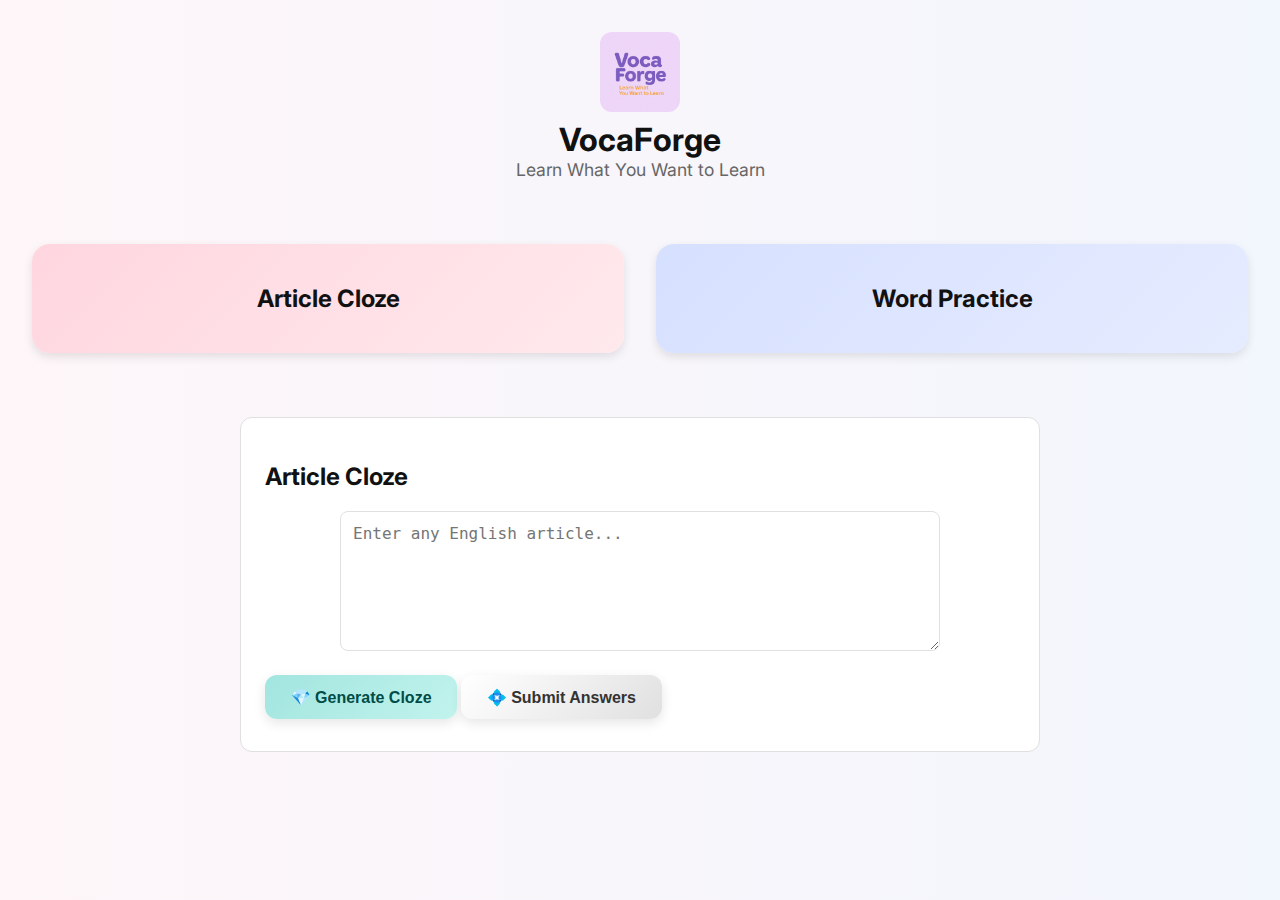
<file: index.html>
<html lang="en">
<head>
  <meta charset="UTF-8" />
  <meta name="viewport" content="width=device-width, initial-scale=1.0" />
  <title>VocaForge - English Practice Tool</title>
  <link href="https://fonts.googleapis.com/css2?family=Inter:wght@400;600&display=swap" rel="stylesheet">
  <style>
    :root {
      --primary: #111;
      --accent: #c5322c;
      --bg: #fafafa;
      --light-border: #e0e0e0;
      --card-bg: #fff;
    }

    body {
      margin: 0;
      padding: 0;
      font-family: 'Inter', sans-serif;
      background: linear-gradient(to right, #fef6f9, #f2f6fd);
      background-repeat: repeat;
      color: var(--primary);
    }

    .brand {
      text-align: center;
      margin-top: 2rem;
    }

    .brand img {
      width: 80px;
      height: auto;
      border-radius: 12px;
      margin-bottom: 0.5rem;
    }

    .brand strong {
      font-size: 2rem;
      display: block;
    }

    .slogan-inline {
      font-size: 1.1rem;
      color: #666;
      margin-top: 0.3rem;
    }

    .home-buttons {
      display: flex;
      justify-content: center;
      flex-wrap: wrap;
      gap: 2rem;
      margin: 4rem 2rem 2rem;
    }

    .home-button {
      flex: 1 1 240px;
      color: #111;
      text-align: center;
      padding: 2.5rem 1.5rem;
      font-size: 1.5rem;
      font-weight: bold;
      border-radius: 18px;
      cursor: pointer;
      transition: transform 0.2s ease;
      box-shadow: 0 4px 10px rgba(0,0,0,0.1);
    }

    .home-button:hover {
      transform: scale(1.05);
    }

    .home-button.cloze {
      background: linear-gradient(135deg, #ffd6e0, #ffe9ec);
    }

    .home-button.cloze:hover {
      background: linear-gradient(135deg, #ffc5d2, #ffdfe6);
    }

    .home-button.word {
      background: linear-gradient(135deg, #d6e0ff, #e6ecff);
    }

    .home-button.word:hover {
      background: linear-gradient(135deg, #c2d3ff, #d8e2ff);
    }

    footer {
      text-align: center;
      margin-top: 3rem;
      font-size: 0.95rem;
      color: #777;
      line-height: 1.6;
      max-width: 600px;
      margin-left: auto;
      margin-right: auto;
      padding-bottom: 3rem;
    }

    .container {
      max-width: 800px;
      margin: auto;
      padding: 2rem;
    }

    .card {
      background-color: var(--card-bg);
      border: 1px solid var(--light-border);
      border-radius: 12px;
      padding: 1.5rem;
      margin-bottom: 2rem;
    }

    textarea, input[type="text"], select {
      width: 100%;
      padding: 0.75rem;
      font-size: 1rem;
      border: 1px solid var(--light-border);
      border-radius: 8px;
      margin: 0.5rem 0 1rem;
    }

    #articleInput {
      max-width: 600px;
      margin: 1rem auto;
      display: block;
    }

    #wordList {
      width: 100%;
      max-width: 600px;
      margin: 1rem 0;
    }

    #wordSection {
      display: none;
      flex-direction: column;
      align-items: center;
    }

    input[data-answer] {
      min-width: 50px;
      max-width: 120px;
      padding: 0.2rem 0.4rem;
      margin: 0 0.2rem;
      border: 1px solid #ccc;
      border-radius: 4px;
      font-size: 1rem;
      vertical-align: middle;
      text-align: center;
      transition: width 0.2s ease;
    }

    #wordAnswer {
      width: 60%;
      max-width: 300px;
      margin: 0 auto;
      display: block;
      text-align: center;
    }

    button {
  background-color: #e9d7fb;
  color: #5b3f9c;
  border: none;
  padding: 0.7rem 1.5rem;
  border-radius: 10px;
  font-size: 1rem;
  font-weight: bold;
  cursor: pointer;
  transition: background-color 0.3s ease;
  box-shadow: 0 2px 6px rgba(0,0,0,0.05);
}

    button:hover {
  background-color: #d8c3f3;
}


    input.wrong {
      border-color: red;
      background-color: #ffecec;
    }

    .cute-select {
  width: 200px;
  padding: 0.5rem 1rem;
  font-size: 1rem;
  border: 2px dashed #c09aaa;
  border-radius: 12px;
  background-color: #fff8fc;
  color: #333;
  text-align: center;
  transition: all 0.3s ease;
  box-shadow: 2px 2px 8px rgba(200, 150, 170, 0.2);
}

.cute-select:hover {
  background-color: #ffeef5;
  border-color: #d58fa9;
  cursor: pointer;
}

    /* 💎 Brand-style buttons */
.brand-button {
  color: white;
  border: none;
  padding: 0.8rem 1.6rem;
  font-size: 1rem;
  font-weight: bold;
  border-radius: 12px;
  cursor: pointer;
  margin: 0.5rem 0;
  transition: transform 0.2s, box-shadow 0.3s;
  display: inline-block;
  box-shadow: 0 4px 12px rgba(0,0,0,0.1);
}
.brand-button:hover {
  transform: scale(1.03);
}
.btn-tiffany { background: linear-gradient(135deg, #a2e5df, #c2f3ed); color: #004d47; }
.btn-dior    { background: linear-gradient(135deg, #ffffff, #e0e0e0); color: #333; }
.btn-hermes  { background: linear-gradient(135deg, #ff9a62, #ffa94d); color: #5b3f00; }
.btn-chanel  { background: linear-gradient(135deg, #111, #333); color: white; }
.btn-prada   { background: linear-gradient(135deg, #f7f2ef, #dfd8d1); color: #333; }
.btn-lv      { background: linear-gradient(135deg, #fce4ec, #e6cfc3); color: #663300; }


  </style>
</head>
<body>
  <div class="brand">
    <img src="logo.png" alt="VocaForge Logo" />
    <strong>VocaForge</strong>
    <span class="slogan-inline">Learn What You Want to Learn</span>
  </div>

  <div class="home-buttons">
    <div class="home-button cloze" onclick="showSection('cloze')">Article Cloze</div>
    <div class="home-button word" onclick="showSection('word')">Word Practice</div>
  </div>



  <div class="container">
    <!-- ✅ Article Cloze 功能区 -->
    <div class="card" id="clozeCard">
      <h2>Article Cloze</h2>
      <textarea id="articleInput" rows="6" placeholder="Enter any English article..."></textarea>
      <button class="brand-button btn-tiffany" onclick="generateCloze()">💎 Generate Cloze</button>
      <button class="brand-button btn-dior" onclick="submitCloze()">💠 Submit Answers</button>
      <div id="clozeArea"></div>
      <div id="clozeFeedback"></div>
    </div>

    <!-- ✅ Word Practice 功能区 -->
    <div class="card" id="wordSection">
      <h2>Word Practice</h2>
      <textarea id="wordList" rows="5" placeholder="Paste word list here (e.g., word[TAB]meaning)..."></textarea>
      <label for="voiceSelect">🎤 Voice Accent:</label>
      <select id="voiceSelect" class="cute-select">
        <option value="en-US">🌟 American English</option>
        <option value="en-GB">🌙 British English</option>
      </select>

      <!-- ✅ Word Practice 专属按钮 -->
      <button class="brand-button btn-hermes" onclick="loadWordList()">🧡 Load Words</button>
      <button class="brand-button btn-chanel" onclick="startMistakeReview()">🖤 Review Mistakes</button>
      <button class="brand-button btn-prada" onclick="exportMistakes()">👜 Export Mistakes</button>
      <label for="importFile2" class="brand-button btn-lv">🛍️ Import Mistakes</label>
      <input type="file" id="importFile2" onchange="importMistakes(event)" style="display:none;">

      <div class="card" id="wordPracticeArea" style="display:none">
        <p id="wordPrompt"></p>
        <input type="text" id="wordAnswer" oninput="checkAnswerOnInput(event)" />
      </div>
    </div>
  </div>
</body>


 <script>
let wordPairs = [], mistakes = [], isReviewing = false, reviewIndex = 0;

function showSection(section) {
  document.getElementById("clozeCard").style.display = section === 'cloze' ? 'block' : 'none';
  document.getElementById("wordSection").style.display = section === 'word' ? 'flex' : 'none';
}

function loadWordList() {
  const raw = document.getElementById("wordList").value.trim();
  wordPairs = raw.split('\n').map(line => {
    const [en, cn] = line.split(/\t|\s{2,}/);
    return { en: en.trim(), cn: cn.trim() };
  });
  document.getElementById("wordList").value = "";
  shuffleArray(wordPairs);
  isReviewing = false;
  mistakes = [];
  showNextWord();
}

function showNextWord() {
  const area = document.getElementById("wordPracticeArea");
  area.style.display = 'block';
  document.getElementById("wordAnswer").value = "";
  const current = isReviewing ? mistakes[reviewIndex] : wordPairs[0];
  if (!current) {
    alert("All done!");
    area.style.display = 'none';
    return;
  }
  document.getElementById("wordPrompt").innerText = current.cn;
  document.getElementById("wordAnswer").focus();
}

function checkAnswerOnInput(e) {
  const input = e.target;
  const value = input.value.trim().toLowerCase();
  const current = isReviewing ? mistakes[reviewIndex] : wordPairs[0];
  if (!current) return;

  if (value === current.en.toLowerCase()) {
    input.classList.remove("wrong");
    speakWord(current.en);
    setTimeout(() => {
      if (isReviewing) {
        reviewIndex++;
      } else {
        wordPairs.shift();
      }
      showNextWord();
    }, 500);
  } else {
    input.classList.add("wrong");
  }
}

function speakWord(word) {
  const voiceLang = document.getElementById("voiceSelect").value || 'en-US';
  const utterance = new SpeechSynthesisUtterance(word);
  utterance.lang = voiceLang;
  const voices = speechSynthesis.getVoices();
  const matchedVoice = voices.find(v => v.lang === voiceLang);
  if (matchedVoice) utterance.voice = matchedVoice;
  speechSynthesis.speak(utterance);
}

function exportMistakes() {
  const blob = new Blob([JSON.stringify(mistakes)], { type: "application/json" });
  const url = URL.createObjectURL(blob);
  const a = document.createElement("a");
  a.href = url;
  a.download = "mistakes.json";
  a.click();
  URL.revokeObjectURL(url);
}

function importMistakes(event) {
  const file = event.target.files[0];
  const reader = new FileReader();
  reader.onload = () => {
    try {
      mistakes = JSON.parse(reader.result);
      alert("Mistakes imported!");
    } catch {
      alert("Invalid file format");
    }
  };
  reader.readAsText(file);
}

function startMistakeReview() {
  if (mistakes.length === 0) {
    alert("No mistakes recorded.");
    return;
  }
  isReviewing = true;
  reviewIndex = 0;
  showNextWord();
}

function shuffleArray(arr) {
  for (let i = arr.length - 1; i > 0; i--) {
    const j = Math.floor(Math.random() * (i + 1));
    [arr[i], arr[j]] = [arr[j], arr[i]];
  }
}

function generateCloze() {
  const input = document.getElementById("articleInput").value.trim();
  if (!input) {
    alert("Please input some text first.");
    return;
  }
  const words = input.split(/\s+/);
  const count = Math.min(Math.floor(words.length * 0.25), 20);
  const indexes = new Set();
  while (indexes.size < count) {
    const i = Math.floor(Math.random() * words.length);
    if (words[i].match(/[a-zA-Z]/)) indexes.add(i);
  }
  const clozeHTML = words.map((w, i) => {
    const clean = w.replace(/[.,!?;:()\u2014\u2013-]/g, "");
    return indexes.has(i)
      ? `<input type="text" data-answer="${clean}" class="cloze-input" placeholder="..." />`
      : w;
  }).join(" ");
  document.getElementById("clozeArea").innerHTML = `<p>${clozeHTML}</p>`;
  document.getElementById("clozeFeedback").innerHTML = "";

  const inputs = document.querySelectorAll('.cloze-input');
  if (inputs.length > 0) inputs[0].focus();
}

function submitCloze() {
  const inputs = document.querySelectorAll('#clozeArea input');
  let correct = 0;
  let total = inputs.length;
  let feedback = "";
  inputs.forEach(input => {
    const ans = input.dataset.answer.toLowerCase();
    const user = input.value.trim().toLowerCase();
    const normalize = str => str
      .replace(/[\u2018\u2019\u201A\u201B\u2032\u2035']/g, "")
      .replace(/[\u2014\u2013-]/g, "")
      .toLowerCase();

    if (normalize(user) === normalize(ans)) {
      input.style.borderColor = "green";
      correct++;
      feedback += `✅ ${user}<br/>`;
    } else {
      input.style.borderColor = "red";
      feedback += `❌ ${user} → ${ans}<br/>`;
    }
  });
  const score = `<strong>Score: ${correct} / ${total}</strong><br/><br/>`;
  document.getElementById("clozeFeedback").innerHTML = score + feedback;
}

document.addEventListener("input", function (e) {
  if (e.target.matches('input[data-answer]')) {
    const input = e.target;
    const ans = input.dataset.answer.toLowerCase();
    const user = input.value.trim().toLowerCase();
    const normalize = str => str.replace(/[\u2018\u2019\u201A\u201B\u2032\u2035']/g, "").toLowerCase();
    const length = input.value.length;
    input.style.width = (Math.max(4, length) + 1) + 'ch';
    if (normalize(user) === normalize(ans)) {
      input.style.borderColor = "green";
      const inputs = Array.from(document.querySelectorAll('.cloze-input'));
      const idx = inputs.indexOf(input);
      if (idx !== -1 && idx < inputs.length - 1) {
        inputs[idx + 1].focus();
      }
    } else {
      input.style.borderColor = "";
    }
  }
});

document.addEventListener("keydown", function (e) {
  if (!["ArrowLeft", "ArrowRight", "ArrowUp", "ArrowDown"].includes(e.key)) return;
  const inputs = Array.from(document.querySelectorAll('.cloze-input'));
  const current = document.activeElement;
  const idx = inputs.indexOf(current);
  if (idx === -1) return;

  if (e.key === "ArrowLeft" && idx > 0) inputs[idx - 1].focus();
  if (e.key === "ArrowRight" && idx < inputs.length - 1) inputs[idx + 1].focus();
  if (e.key === "ArrowUp" && idx - 3 >= 0) inputs[idx - 3].focus();
  if (e.key === "ArrowDown" && idx + 3 < inputs.length) inputs[idx + 3].focus();
});

window.onload = () => {
  showSection('cloze');
};

// Cloze 输入回车提交
document.addEventListener("keydown", function (e) {
  if (e.key === "Enter") {
    const isTypingInCloze = document.activeElement?.classList.contains('cloze-input');
    if (isTypingInCloze) {
      e.preventDefault();
      submitCloze();
    }
  }
});
</script>

</body>
</html>
</file>
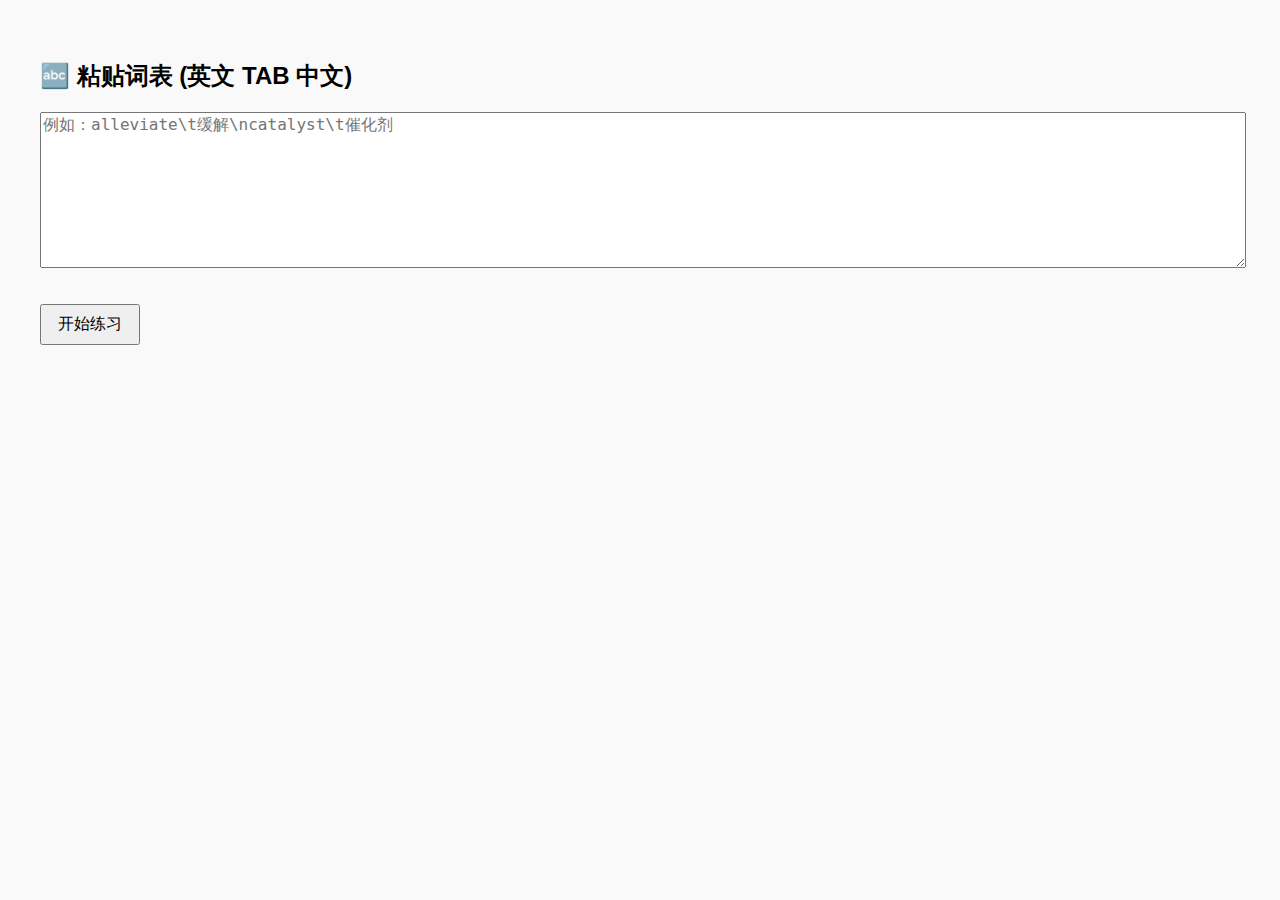
<file: memorize.html>
<!DOCTYPE html>
<html lang="en">
<head>
  <meta charset="UTF-8">
  <title>Word Memorization Practice</title>
  <style>
    body {
      font-family: Arial, sans-serif;
      padding: 2rem;
      background: #f9f9f9;
    }

    textarea {
      width: 100%;
      height: 150px;
      margin-bottom: 1rem;
      font-size: 16px;
    }

    .card {
      background: white;
      padding: 1.5rem;
      border-radius: 8px;
      box-shadow: 0 0 10px rgba(0,0,0,0.1);
      margin-top: 1rem;
    }

    input {
      padding: 0.5rem;
      font-size: 16px;
      width: 200px;
      margin-right: 1rem;
    }

    #result {
      font-weight: bold;
      margin-top: 1rem;
    }

    button {
      padding: 0.5rem 1rem;
      font-size: 16px;
      margin-top: 1rem;
    }
  </style>
</head>
<body>

<h2>🔤 粘贴词表 (英文 TAB 中文)</h2>
<textarea id="wordList" placeholder="例如：alleviate\t缓解\ncatalyst\t催化剂"></textarea>
<button onclick="startPractice()">开始练习</button>

<div class="card" id="practiceArea" style="display:none;">
  <p>中文提示：<span id="chinese"></span></p>
  <input id="userInput" type="text" placeholder="请输入英文单词" />
  <button onclick="checkAnswer()">提交</button>
  <div id="result"></div>
</div>

<script>
  let words = [];
  let currentIndex = 0;
  let correctCount = 0;

  function startPractice() {
    const raw = document.getElementById("wordList").value.trim();
    const lines = raw.split('\n');
    words = lines.map(line => {
      const [en, zh] = line.split(/\t| {2,}/); // 兼容tab或多个空格
      return { en: en.trim(), zh: zh.trim() };
    }).filter(w => w.en && w.zh);

    if (words.length === 0) {
      alert("请粘贴格式正确的单词表");
      return;
    }

    currentIndex = 0;
    correctCount = 0;
    document.getElementById("practiceArea").style.display = "block";
    showNextWord();
  }

  function showNextWord() {
    if (currentIndex >= words.length) {
      document.getElementById("chinese").innerText = "练习完成！";
      document.getElementById("userInput").style.display = "none";
      document.getElementById("result").innerText = `正确率：${(correctCount / words.length * 100).toFixed(1)}%`;
      return;
    }

    document.getElementById("userInput").value = "";
    document.getElementById("userInput").focus();
    document.getElementById("chinese").innerText = words[currentIndex].zh;
    document.getElementById("result").innerText = "";
  }

  function checkAnswer() {
    const input = document.getElementById("userInput").value.trim().toLowerCase();
    const correct = words[currentIndex].en.toLowerCase();

    if (input === correct) {
      document.getElementById("result").innerText = "✅ 正确！";
      correctCount++;
    } else {
      document.getElementById("result").innerText = `❌ 错了！正确是：${words[currentIndex].en}`;
    }

    currentIndex++;
    setTimeout(showNextWord, 1000);
  }
</script>

</body>
</html>
</file>
